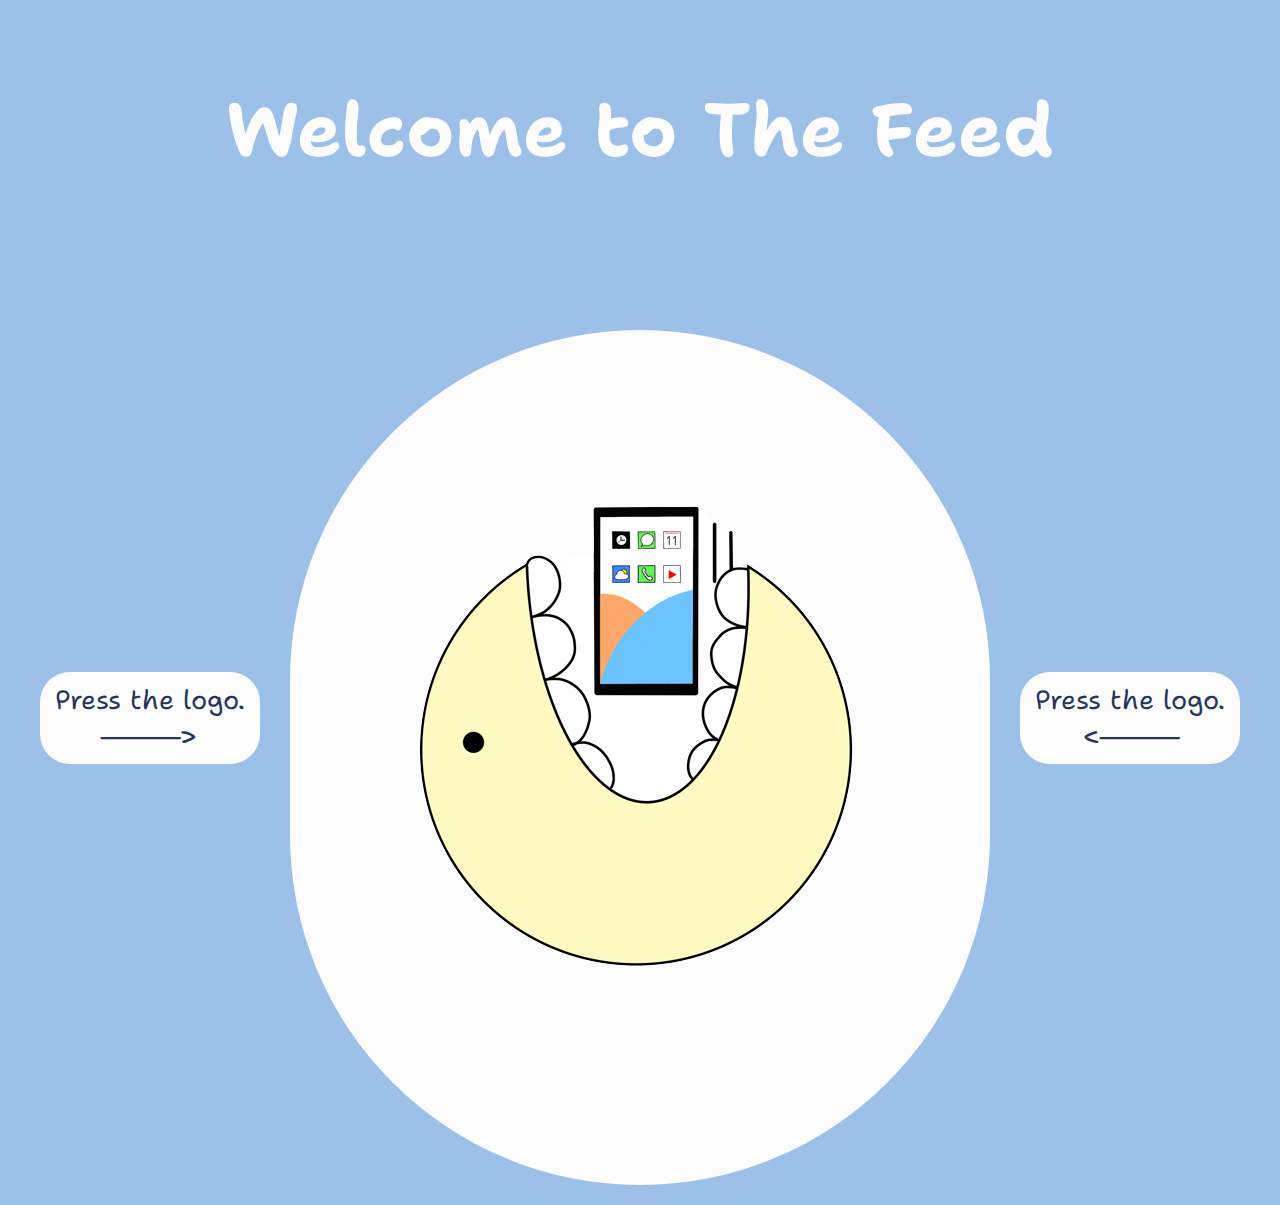
<file: index.html>
<!DOCTYPE html>
<!--[if lt IE 7]>      <html class="no-js lt-ie9 lt-ie8 lt-ie7"> <![endif]-->
<!--[if IE 7]>         <html class="no-js lt-ie9 lt-ie8"> <![endif]-->
<!--[if IE 8]>         <html class="no-js lt-ie9"> <![endif]-->
<!--[if gt IE 8]>      <html class="no-js"> <![endif]-->
<html>
    <head>
        <meta charset="utf-8">
        <meta http-equiv="X-UA-Compatible" content="IE=edge">
        <title> 🌇 Welcome to The Feed  🌃</title>
        <meta name="description" content="social media, feed content">
        <meta name="viewport" content="width=device-width, initial-scale=1">
        <link rel="stylesheet" href="css/stylesheet.css">
    </head>
    <body id="special">
        <!--[if lt IE 7]>
            <p class="browsehappy">You are using an <strong>outdated</strong> browser. Please <a href="#">upgrade your browser</a> to improve your experience.</p>
        <![endif]-->
       <h1>Welcome to The Feed</h1>
        <div id="splash_home">
            <div class="instruction_one">
                <p> 
                    Press the logo.
                    <br>
                    ------>
                </p>
            </div>
            <div id="splashgif">
                <a href="thefeed.html">
                    <img src="img/gifbig.gif" type="a large gif for the splash page">
                </a>
            </div>
            <div class="instruction_two">
                <p> 
                    Press the logo.
                    <br>
                    <------
                </p>
            </div>
    </div>
    </body>
</html>
</file>
<file: css/stylesheet.css>
@import url('https://fonts.googleapis.com/css2?family=Gaegu:wght@300;400;700&family=Patrick+Hand&family=Rammetto+One&family=Shantell+Sans:ital,wght@0,300;1,300&family=Sigmar&family=Sigmar+One&family=Wendy+One&display=swap');

body{
    background-color: #fec9ca;
    max-width: 1200px;
    margin:auto;
    cursor: url('../trial.png'), auto;
}

#special{
    background-color:#9CC0E7;
}

header{
    position:fixed;
    top:90px;
    left:150px;
}

h1{
    font-size: 56pt;
    font-family:'Shantell Sans', cursive;
    text-align: center;
    margin-top: 80px;
    color: #FCFCFC;
}

nav{
    overflow: scroll;
    height: 300px;
    position:fixed;
    top:600px;
    left: 100px;
    background-color: #FCFCFC;
    border-radius: 20px;
    font-family: 'Rammetto One', cursive;
    font-size: 16pt;
    color:#ccccff;
    padding-left: 20px;
    padding-right: 20px;
    margin-left: 50px;
}

nav a{
    color: #ccccff;
    background-color:#FCFCFC;
    text-decoration: none;
}

nav h5:hover{
    color: #9CC0E7;
    padding-left: 20px;
}

main{
    top: 90px;
    margin-left:500px;
}

section{
    background-color: #ccccff;
    margin-top: 90px;
    padding:25px;
    border-radius: 20px;
    box-shadow: inset 0 0 10px #777777;
    font-family: 'Gaegu', cursive;
    font-size: 20pt;
    z-index: 2;
}

section img{
    display: block;
    margin: auto;
}

section p{
    text-align: center;
    z-index: 5;
    border-radius: 30px;
    background-color: #FCFCFC;
    color: #26355E;
}

section video{
    display: block;
    margin:auto;
}

footer{
    background-color: #ccccff;
    text-align: center;
    position: relative;
    margin-top: 5%;
    margin-bottom: 5%;
    padding: 10px;
    border-radius: 20px;
    box-shadow: inset 0 0 10px #777777;
    font-family: 'Sigmar One', cursive;
    font-size: 18pt;
    color: #26355E;
}

#splashgif{
    background-color: #FCFCFC;
    text-align: center;
    width: 700px;
    margin-top: 100px;
    margin-left: auto;
    margin-right: auto;
    margin-bottom: 20px;
    padding-bottom: 200px;
    border-radius: 700px;
    -moz-border-radius: 700px;
    -webkit-border-radius: 700px;
}

#splashgif:hover{
    transform: scale(.75); 
}

#maingif{
    background-color: #FCFCFC;
    width: 280px;
    padding-bottom: 100px;
    padding-left: 10%;
    padding-right:2%;
    border-radius: 300px;
    -moz-border-radius: 300px;
    -webkit-border-radius: 300px;
    
}

#maingif:hover{
    transform: scale(.75); 
}

.instruction_one p {
    background-color: #FCFCFC;
    float: right;
    width: 200px;
    text-align: center;
    color: #26355E;
    font-size: 20pt;
    font-family: 'Shantell Sans', cursive;
    padding: 10px;
    border-radius: 30px;
}

.instruction_two p {
        background-color: #FCFCFC;
        float:left;
        width:200px ;
        text-align: center;
        color: #26355E;
        font-size: 20pt;
        font-family: 'Shantell Sans', cursive;
        padding: 10px;
        border-radius: 30px;
}

#splash_home {
    display: flex;
    flex-direction: row;
    justify-content: space-between;
    align-items: center;
}
</file>
